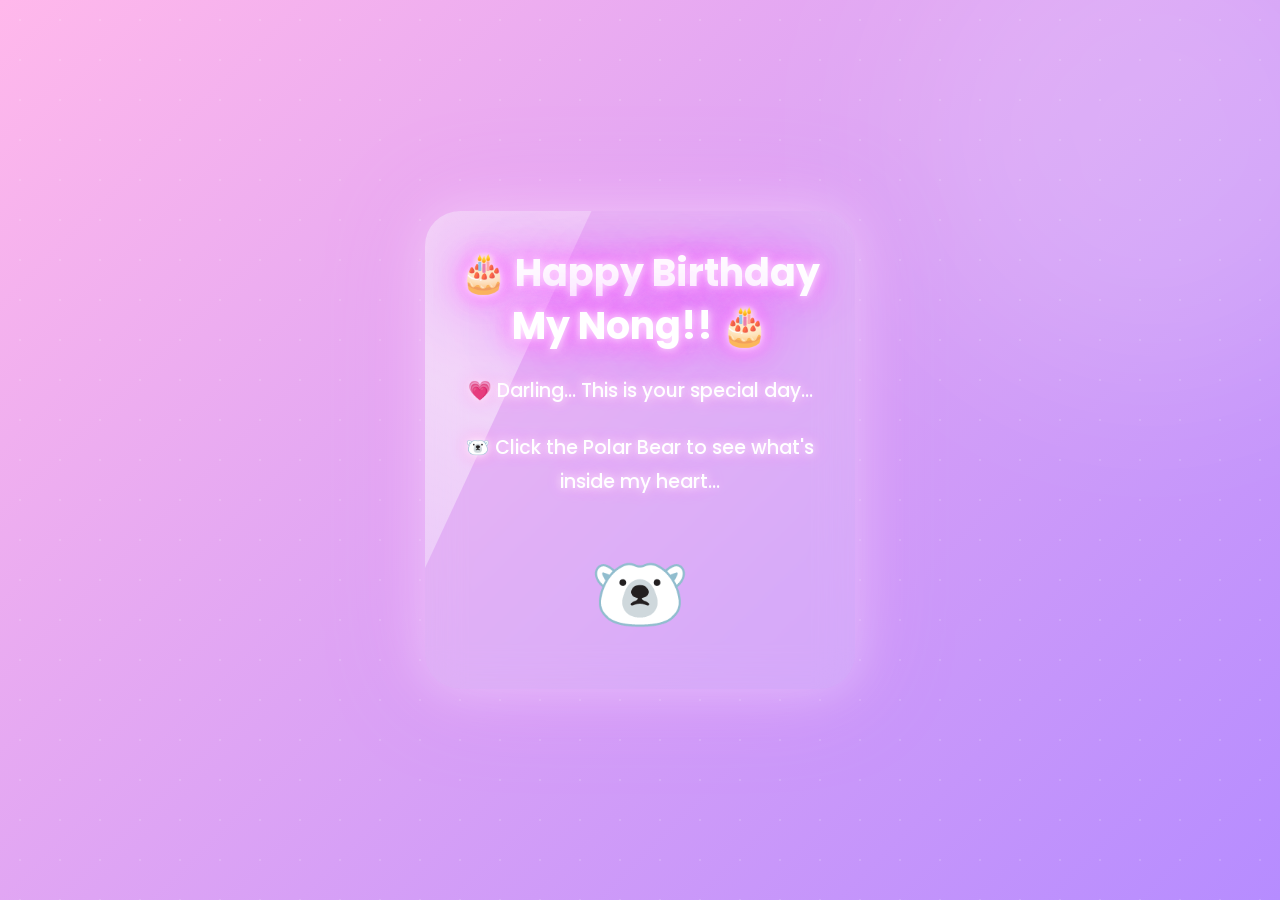
<file: index.html>
<!DOCTYPE html>
<html lang="en">
<head>
<meta charset="UTF-8">
<meta name="viewport" content="width=device-width, initial-scale=1.0">
<title>Happy Birthday My Nong ❤️</title>

<link rel="stylesheet" href="style.css">
<link href="https://fonts.googleapis.com/css2?family=Poppins:wght@300;500;700&display=swap" rel="stylesheet">
</head>

<body>

<div class="background"></div>

<div class="floating-emojis">
<span>💜</span>
<span>🩷</span>
<span>🌸</span>
<span>💕</span>
<span>✨</span>
<span>🦋</span>
<span>💖</span>
<span>🌷</span>
</div>

<div class="container">

<h1 id="title">
🎂 Happy Birthday My Nong!! 🎂
</h1>

<p id="line1">
💗 Darling... This is your special day...
</p>

<p id="line2">
🐻‍❄️ Click the Polar Bear to see what's inside my heart...
</p>

<div class="bear" onclick="goNext()">
🐻‍❄️
</div>

</div>

<script>
function goNext() {
    window.location.href = "page2.html";
}
</script>

</body>
</html>
</file>
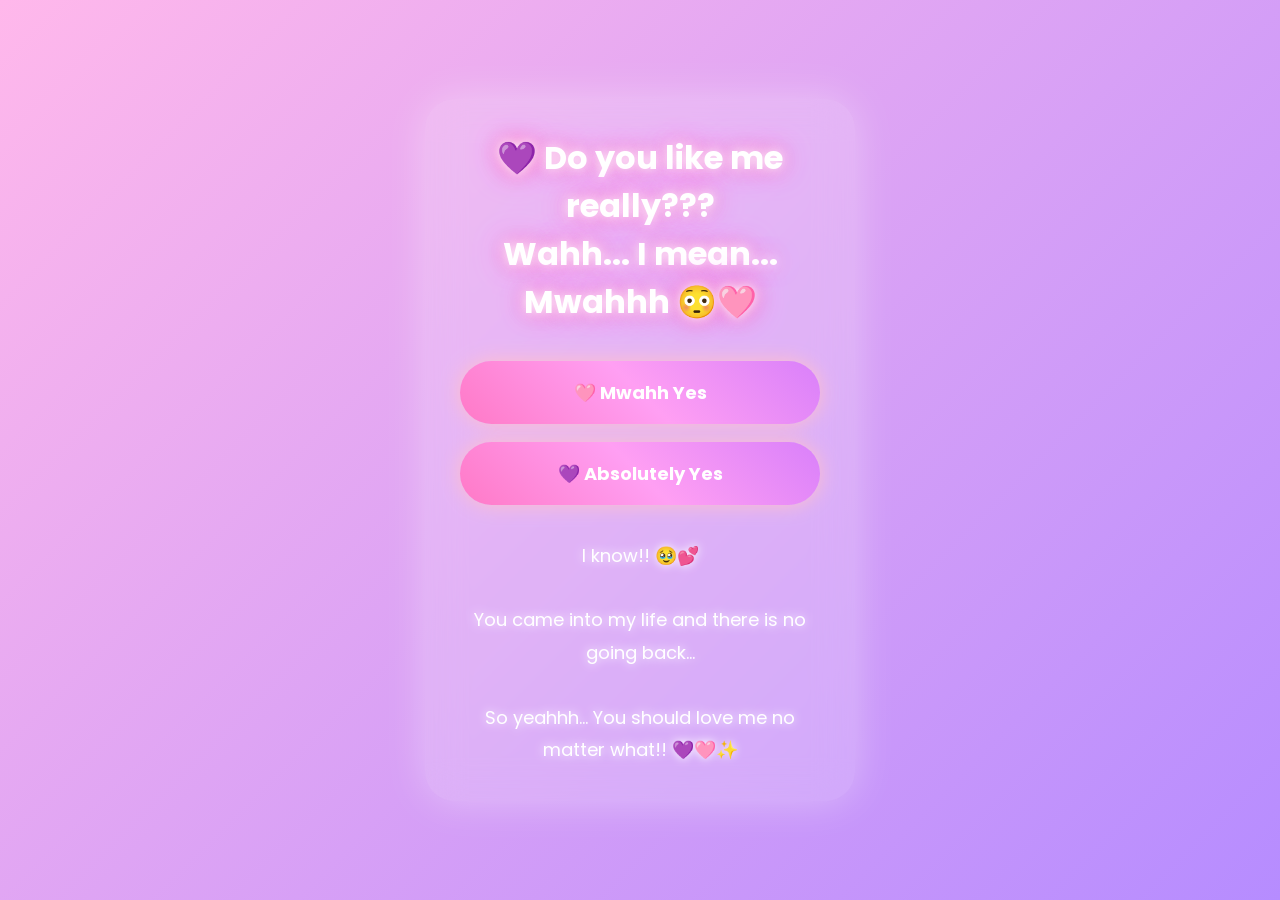
<file: page2.html>
<!DOCTYPE html>
<html lang="en">
<head>
<meta charset="UTF-8">
<meta name="viewport" content="width=device-width, initial-scale=1.0">
<title>Do You Like Me? 💜</title>

<link rel="stylesheet" href="style.css">

<style>

.page2{
height:100vh;
display:flex;
justify-content:center;
align-items:center;
padding:20px;
text-align:center;
}

.card{

width:90%;
max-width:430px;

padding:35px;

background:rgba(255,255,255,.18);

backdrop-filter:blur(18px);

border-radius:30px;

box-shadow:
0 0 40px rgba(255,255,255,.35);

animation:fadeCard 1.5s;

}

.question{

font-size:32px;

font-weight:bold;

color:white;

text-shadow:
0 0 12px white,
0 0 22px hotpink,
0 0 35px violet;

opacity:0;

animation:fadeText 2s forwards;

}

.buttons{

margin-top:35px;

display:flex;

flex-direction:column;

gap:18px;

opacity:0;

animation:popText 1.5s forwards;

animation-delay:2.5s;

}

button{

padding:18px;

font-size:18px;

border:none;

border-radius:50px;

cursor:pointer;

background:linear-gradient(45deg,#ff79c6,#ff9ff3,#d980fa);

color:white;

font-weight:bold;

box-shadow:
0 0 20px pink;

transition:.3s;

}

button:hover{

transform:scale(1.05);

box-shadow:
0 0 30px white;

}

.message{

margin-top:35px;

font-size:18px;

line-height:1.8;

color:white;

text-shadow:
0 0 10px white;

opacity:0;

animation:fadeText 2s forwards;

animation-delay:4.5s;

}

</style>

</head>

<body class="page2">

<div class="floating-emojis">

<span>💜</span>
<span>🩷</span>
<span>🌸</span>
<span>💕</span>
<span>✨</span>
<span>🦋</span>
<span>💖</span>
<span>🌷</span>

</div>

<div class="card">

<h1 class="question">
💜 Do you like me really???<br>
Wahh... I mean...<br>
Mwahhh 😳🩷
</h1>

<div class="buttons">

<button onclick="nextPage()">
🩷 Mwahh Yes
</button>

<button onclick="nextPage()">
💜 Absolutely Yes
</button>

</div>

<p class="message">
I know!! 🥹💕<br><br>
You came into my life and there is no going back...<br><br>
So yeahhh... You should love me no matter what!! 💜🩷✨
</p>

</div>

<script>
  function nextPage(){

document.body.style.transition="0.8s";

document.body.style.opacity="0";

setTimeout(function(){

window.location.href="page3.html";

},800);

}

/* Small sparkle effect when pressing buttons */

const buttons=document.querySelectorAll("button");

buttons.forEach(btn=>{

btn.addEventListener("click",()=>{

btn.style.transform="scale(.92)";

setTimeout(()=>{

btn.style.transform="scale(1.05)";

},120);

});

});

</script>

</body>
</html>
</file>
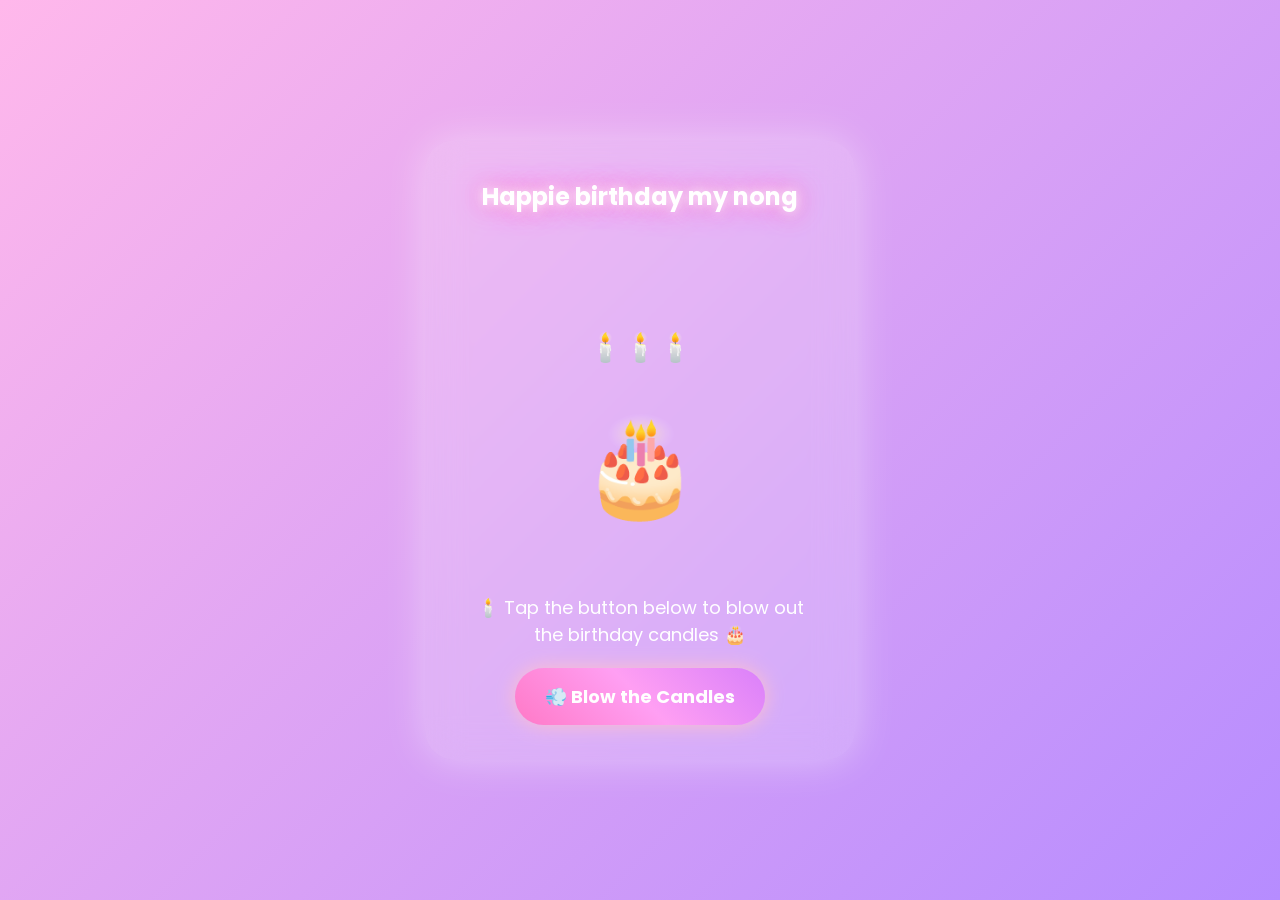
<file: page3.html>
<!DOCTYPE html>
<html lang="en">
<head>

<meta charset="UTF-8">
<meta name="viewport" content="width=device-width, initial-scale=1.0">

<title>Happy Birthday 🎂</title>

<link rel="stylesheet" href="style.css">

<style>

.page3{
height:100vh;
display:flex;
justify-content:center;
align-items:center;
text-align:center;
padding:20px;
overflow:hidden;
}

.card{
width:92%;
max-width:430px;
padding:35px;
background:rgba(255,255,255,.18);
backdrop-filter:blur(18px);
border-radius:30px;
box-shadow:0 0 40px rgba(255,255,255,.4);
position:relative;
}

#typing{
font-size:24px;
font-weight:bold;
color:white;
text-shadow:
0 0 12px white,
0 0 25px hotpink,
0 0 35px violet;
min-height:170px;
line-height:1.8;
}

.cake{
font-size:95px;
margin-top:25px;
animation:bounce 2s infinite;
transition:.6s;
}

@keyframes bounce{
0%,100%{
transform:translateY(0);
}
50%{
transform:translateY(-12px);
}
}

.candles{
font-size:28px;
margin-top:-18px;
animation:glow 1s infinite alternate;
}

@keyframes glow{
from{
text-shadow:
0 0 10px gold,
0 0 20px orange,
0 0 35px yellow;
}
to{
text-shadow:
0 0 25px gold,
0 0 40px orange,
0 0 60px yellow;
}
}

.tap{
margin-top:25px;
font-size:18px;
color:white;
opacity:0;
animation:fadeText 2s forwards;
animation-delay:7s;
}

.smoke{
font-size:28px;
opacity:0;
margin-top:-10px;
}

#blowBtn{
margin-top:20px;
padding:15px 30px;
font-size:18px;
font-weight:bold;
border:none;
border-radius:50px;
cursor:pointer;
background:linear-gradient(45deg,#ff79c6,#ff9ff3,#d980fa);
color:white;
box-shadow:0 0 20px pink;
transition:.3s;
}

#blowBtn:hover{
transform:scale(1.05);
box-shadow:0 0 30px white;
}

#blowBtn:disabled{
opacity:.8;
cursor:default;
}

</style>

</head>

<body class="page3">

<div class="floating-emojis">

<span>🎈</span>
<span>💜</span>
<span>🩷</span>
<span>🌸</span>
<span>✨</span>
<span>🎂</span>
<span>💕</span>
<span>🦋</span>

</div>

<div class="card">

<div id="typing"></div>

<div class="candles" id="flames">
🕯️🕯️🕯️
</div>

<div class="cake">
🎂
</div>

<div class="smoke" id="smoke">
💨💨💨
</div>

<p class="tap">
🕯️ Tap the button below to blow out the birthday candles 🎂
</p>

<button id="blowBtn">
💨 Blow the Candles
</button>

</div>

<script>

const message =
"Happie birthday my nong tee 🩷... This is the happiest day... You know why??? Causeeeee it's my special person's birthday 🎂🎈";

let i = 0;

function typeWriter(){
    if(i < message.length){
        document.getElementById("typing").innerHTML += message.charAt(i);
        i++;
        setTimeout(typeWriter,50);
    }
}

typeWriter();

let blown = false;

document.getElementById("blowBtn").addEventListener("click",function(e){

    e.stopPropagation();

    if(blown) return;

    blown = true;

    document.getElementById("flames").style.opacity="0";

    let smoke=document.getElementById("smoke");

    smoke.style.opacity="1";
    smoke.style.transition=".8s";
    smoke.style.transform="translateY(-35px)";

    document.querySelector(".cake").style.transform="scale(1.12)";
    document.querySelector(".cake").style.filter="drop-shadow(0 0 25px gold)";

    this.innerHTML="🎉 Candles Blown!";
    this.disabled=true;

});

document.body.addEventListener("click",function(){

    if(!blown) return;

    document.body.style.transition="1s";
    document.body.style.opacity="0";

    setTimeout(function(){
        window.location.href="page4.html";
    },900);

});

</script>

</body>
</html>
</file>
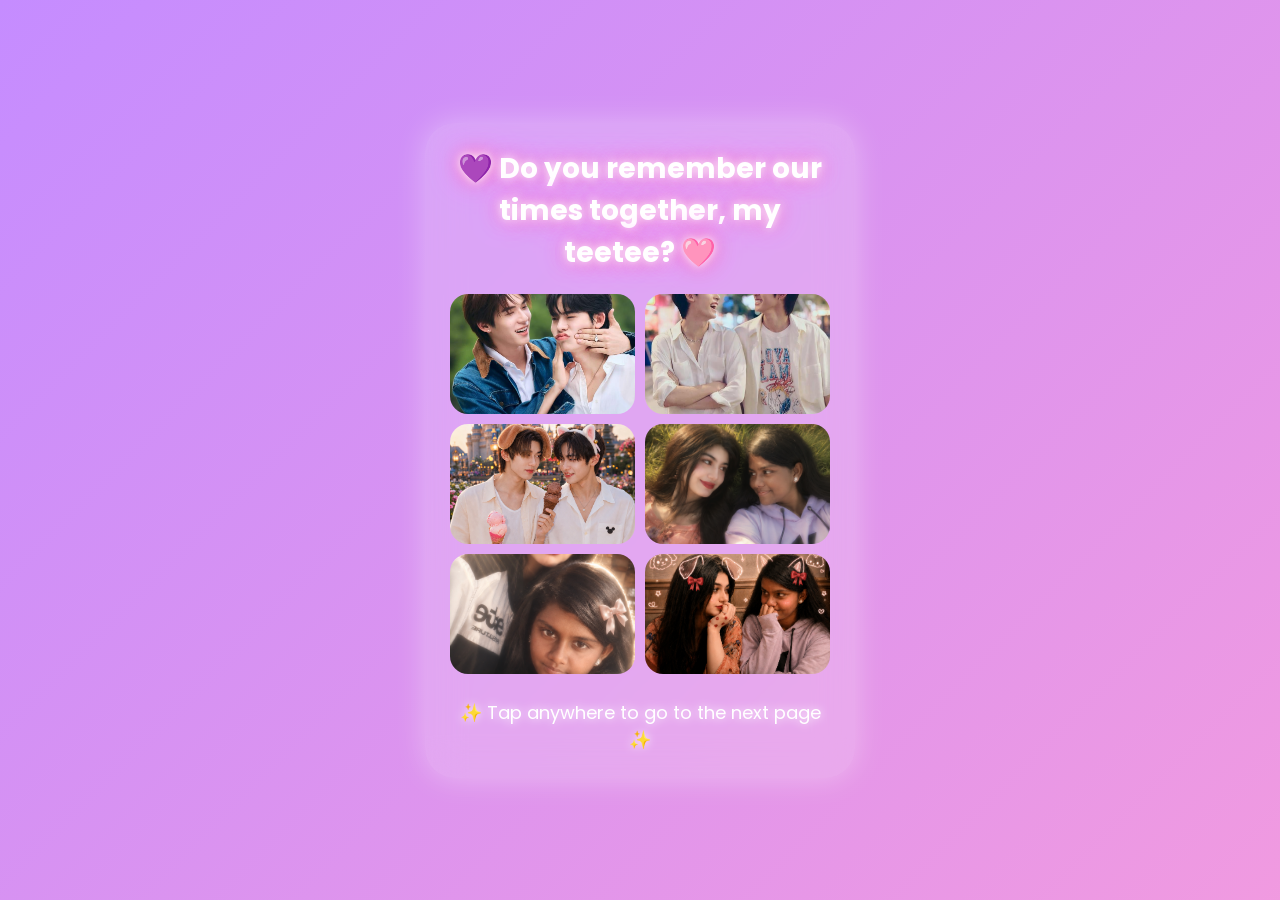
<file: Page4.html>
<!DOCTYPE html>
<html lang="en">
<head>
<meta charset="UTF-8">
<meta name="viewport" content="width=device-width, initial-scale=1.0">

<title>Our Memories 💜</title>

<link rel="stylesheet" href="style.css">

<style>

body{

margin:0;

display:flex;

justify-content:center;

align-items:center;

height:100vh;

overflow:hidden;

background:linear-gradient(-45deg,#ffb3ec,#d7a6ff,#ff9fd6,#c58cff);

background-size:400% 400%;

animation:bg 12s ease infinite;

font-family:Poppins,sans-serif;

}

@keyframes bg{

0%{background-position:0% 50%;}

50%{background-position:100% 50%;}

100%{background-position:0% 50%;}

}

.card{

width:92%;

max-width:430px;

background:rgba(255,255,255,.18);

backdrop-filter:blur(18px);

border-radius:30px;

padding:25px;

text-align:center;

box-shadow:0 0 30px rgba(255,255,255,.35);

}

h1{

color:white;

font-size:28px;

text-shadow:

0 0 10px white,

0 0 20px hotpink,

0 0 35px violet;

animation:pop 1.4s;

}

@keyframes pop{

0%{

transform:scale(.6);

opacity:0;

}

100%{

transform:scale(1);

opacity:1;

}

}

.wall{

display:grid;

grid-template-columns:1fr 1fr;

gap:10px;

margin-top:20px;

}

.photo{

height:120px;

border-radius:18px;

overflow:hidden;

opacity:0;

transform:scale(.8);

animation:appear .8s forwards;

}

.photo img{

width:100%;

height:100%;

object-fit:cover;

}

.photo:nth-child(1){animation-delay:1s;}
.photo:nth-child(2){animation-delay:2s;}
.photo:nth-child(3){animation-delay:3s;}
.photo:nth-child(4){animation-delay:4s;}
.photo:nth-child(5){animation-delay:5s;}
.photo:nth-child(6){animation-delay:6s;}

@keyframes appear{

to{

opacity:1;

transform:scale(1);

}

}

.next{

margin-top:25px;

font-size:18px;

color:white;

text-shadow:0 0 10px white;

opacity:0;

animation:fadeIn 2s forwards;

animation-delay:7s;

}

@keyframes fadeIn{

to{

opacity:1;

}

}

</style>

</head>

<body>

<div class="card">

<h1>
💜 Do you remember our times together, my teetee? 🩷
</h1>

<div class="wall">

<div class="photo"><img src="photo1.jpg"></div>

<div class="photo"><img src="photo2.jpg"></div>

<div class="photo"><img src="photo3.png"></div>

<div class="photo"><img src="photo4.png"></div>

<div class="photo"><img src="photo5.png"></div>

<div class="photo"><img src="photo6.png"></div>

</div>

<p class="next">

✨ Tap anywhere to go to the next page ✨

</p>

<script>
  let tapped = false;

document.body.addEventListener("click", function () {

    if (tapped) return;

    tapped = true;

    document.body.style.transition = "opacity 1s ease";
    document.body.style.opacity = "0";

    setTimeout(function () {
        window.location.href = "page5.html";
    }, 1000);

});
  </script>

</body>
</html>
</file>
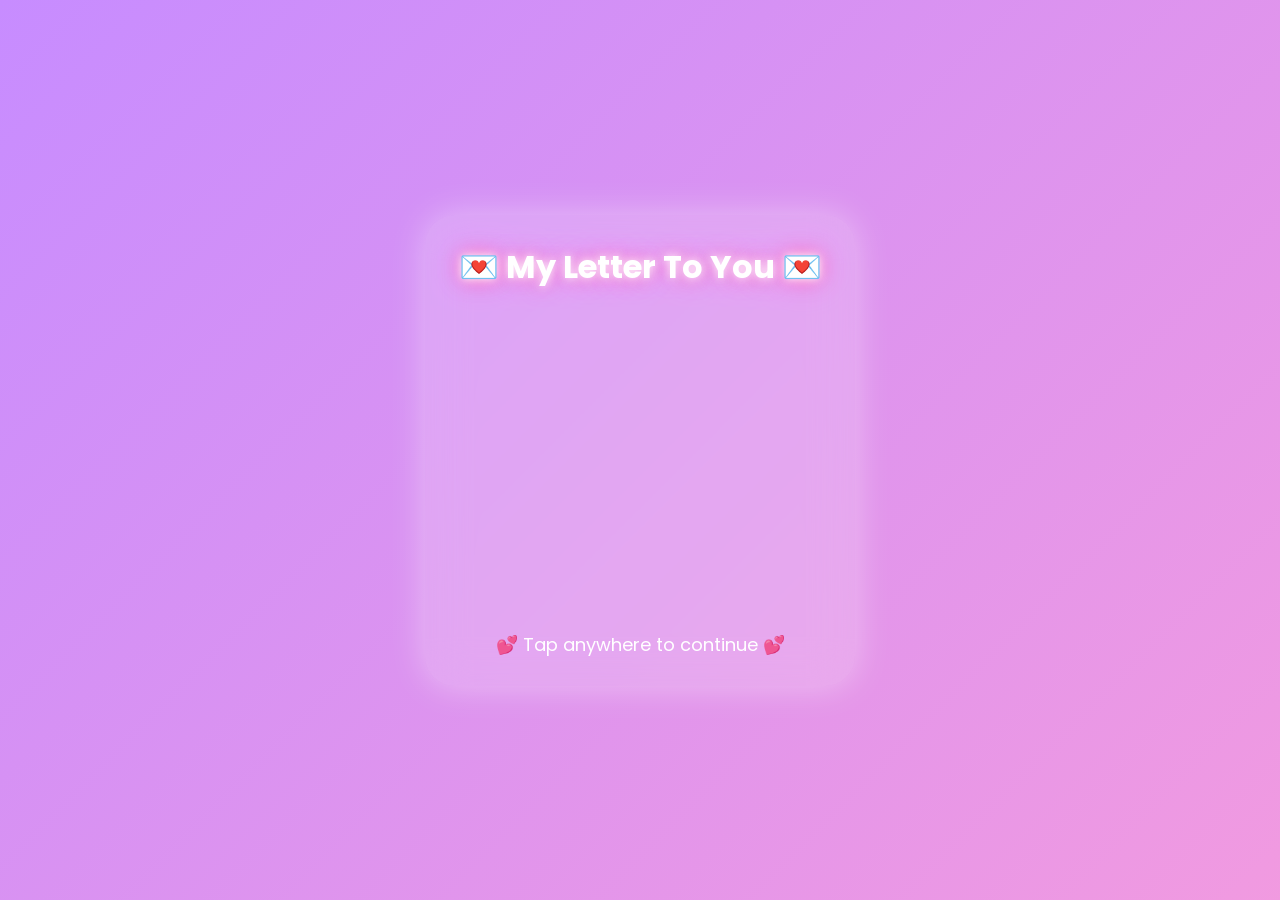
<file: Page5.html>
<!DOCTYPE html>
<html lang="en">

<head>

<meta charset="UTF-8">

<meta name="viewport" content="width=device-width, initial-scale=1.0">

<title>My Letter 💜</title>

<link rel="stylesheet" href="style.css">

<style>

body{

margin:0;

display:flex;

justify-content:center;

align-items:center;

height:100vh;

background:linear-gradient(-45deg,#ffb5e8,#d7a6ff,#ff9fd6,#c78cff);

background-size:400% 400%;

animation:bgMove 15s ease infinite;

font-family:Poppins,sans-serif;

overflow:hidden;

}

@keyframes bgMove{

0%{background-position:0% 50%;}

50%{background-position:100% 50%;}

100%{background-position:0% 50%;}

}

.card{

width:90%;

max-width:430px;

padding:28px;

border-radius:30px;

background:rgba(255,255,255,.18);

backdrop-filter:blur(20px);

box-shadow:0 0 35px rgba(255,255,255,.4);

}

.title{

text-align:center;

font-size:32px;

color:white;

font-weight:bold;

text-shadow:

0 0 10px white,

0 0 20px hotpink,

0 0 35px violet;

margin-bottom:20px;

}

#letter{

color:white;

font-size:18px;

line-height:1.8;

text-shadow:0 0 8px white;

min-height:300px;

white-space:pre-wrap;

}

.tap{

margin-top:20px;

text-align:center;

font-size:18px;

color:white;

opacity:0;

animation:fadeIn 2s forwards;

animation-delay:24s;

}

@keyframes fadeIn{

to{

opacity:1;

}

}

</style>

</head>

<body>

<div class="floating-emojis">

<span>💜</span>

<span>🩷</span>

<span>🌸</span>

<span>💕</span>

<span>✨</span>

<span>🦋</span>

<span>💖</span>

<span>🌷</span>

</div>

<div class="card">

<div class="title">

💌 My Letter To You 💌

</div>

<div id="letter"></div>

<p class="tap">

💕 Tap anywhere to continue 💕

</p>

</div>

<script>

const message = `Happiest birthday my special girl!! 💜

I loveee you so much naa... and I wish you all the happiness in your life!!

Stay happy forever...

I promise I'll come there to take you with me...

So adjust for now my baby!!

Be strong...

If something happens... come to me naa...

Please don't leave me...

I'm scared of losing you...

You are the most wonderful thing that happened to me this year...

I'm so lucky to have you... 💕

`; 
  message += `

And about our relationship!!! 🤭🤗

Don't ask me!!

We are soulmates... 💜

You're mine!!

You're nothing less than my future husband and more than any friend I could ever ask for.

You are so special to me, my dear. 💕

I wanted to celebrate our month anniversary...

But I forgot the date... hehe 🤭

So let's take June 8 as our anniversary because we went on a dare together...

Remember...? 🥹

I was blushing so much that day...

Being with you gives me all the happiness I could ever ask for.

So please stay happy with me. 💗

I know I'm only the bare minimum sometimes...

But I still want to see a little smile on your beautiful lips.

Take care of yourself...

Soon...

I'll come there to take you home.

I promise. 🫂

So once again...

🎂 Happie Birthday My Nong Teetee!! 🎂

I love you soooo much!! 💜🩷✨`;

let index = 0;

function typeLetter(){

if(index < message.length){

document.getElementById("letter").innerHTML += message.charAt(index);

index++;

setTimeout(typeLetter,35);

}

}

typeLetter();

let clicked = false;

document.body.addEventListener("click",function(){

if(clicked) return;

clicked = true;

document.body.style.transition="1s";

document.body.style.opacity="0";

setTimeout(function(){

window.location.href="page6.html";

},1000);

});

</script>

</body>

</html>
</file>
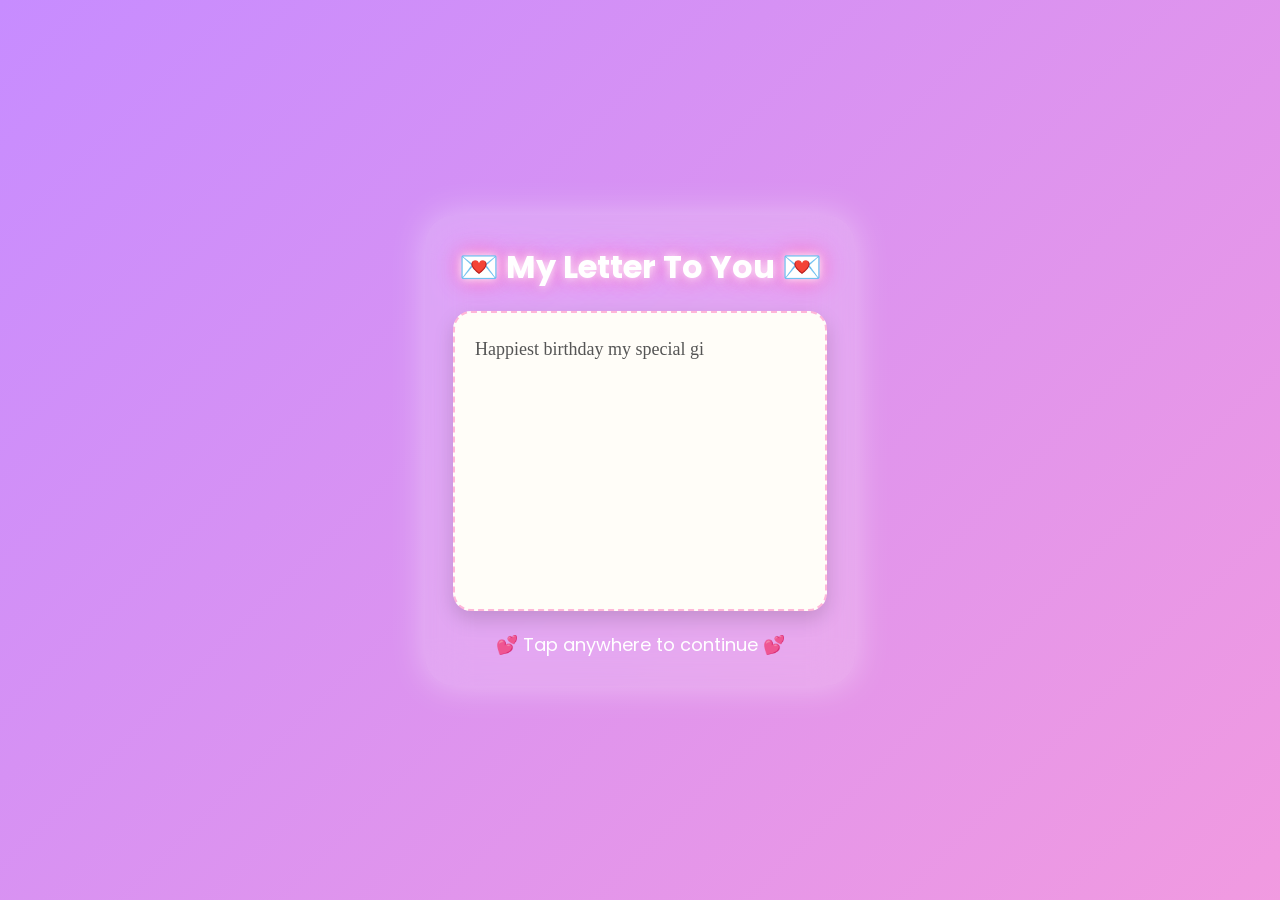
<file: page5.html>
<!DOCTYPE html>
<html lang="en">

<head>

<meta charset="UTF-8">

<meta name="viewport" content="width=device-width, initial-scale=1.0">

<title>My Letter 💜</title>

<link rel="stylesheet" href="style.css">

<style>

body{
margin:0;
display:flex;
justify-content:center;
align-items:center;
height:100vh;
background:linear-gradient(-45deg,#ffb5e8,#d7a6ff,#ff9fd6,#c78cff);
background-size:400% 400%;
animation:bgMove 15s ease infinite;
font-family:Poppins,sans-serif;
overflow:hidden;
}

@keyframes bgMove{
0%{background-position:0% 50%;}
50%{background-position:100% 50%;}
100%{background-position:0% 50%;}
}

.card{
width:90%;
max-width:430px;
padding:28px;
border-radius:30px;
background:rgba(255,255,255,.18);
backdrop-filter:blur(20px);
box-shadow:0 0 35px rgba(255,255,255,.4);
}

.title{
text-align:center;
font-size:32px;
color:white;
font-weight:bold;
text-shadow:
0 0 10px white,
0 0 20px hotpink,
0 0 35px violet;
margin-bottom:20px;
}

/* Cute paper note */
#letter{
background:#fffdf8;
color:#555;
padding:20px;
border-radius:18px;
border:2px dashed #ffb6d9;
box-shadow:0 8px 20px rgba(0,0,0,.15);
font-size:18px;
line-height:1.8;
min-height:300px;
max-height:350px;
overflow-y:auto;
white-space:pre-wrap;
font-family:"Comic Sans MS",cursive;
}

.tap{
margin-top:20px;
text-align:center;
font-size:18px;
color:white;
opacity:0;
animation:fadeIn 2s forwards;
animation-delay:24s;
}

@keyframes fadeIn{
to{
opacity:1;
}
}

</style>

</head>

<body>

<div class="floating-emojis">
<span>💜</span>
<span>🩷</span>
<span>🌸</span>
<span>💕</span>
<span>✨</span>
<span>🦋</span>
<span>💖</span>
<span>🌷</span>
</div>

<div class="card">

<div class="title">
💌 My Letter To You 💌
</div>

<div id="letter"></div>

<p class="tap">
💕 Tap anywhere to continue 💕
</p>

</div>

<script>

let message = `Happiest birthday my special girl!! 💜

I loveee you so much naa... and I wish you all the happiness in your life!!

Stay happy forever...

I promise I'll come there to take you with me...

So adjust for now my baby!!

Be strong...

If something happens... come to me naa...

Please don't leave me...

I'm scared of losing you...

You are the most wonderful thing that happened to me this year...

I'm so lucky to have you... 💕

`;

message += `

And about our relationship!!! 🤭🤗

Don't ask me!!

We are soulmates... 💜

You're mine!!

You're nothing less than my future husband and more than any friend I could ever ask for.

You are so special to me, my dear. 💕

I wanted to celebrate our month anniversary...

But I forgot the date... hehe 🤭

So let's take June 8 as our anniversary because we went on a dare together...

Remember...? 🥹

I was blushing so much that day...

Being with you gives me all the happiness I could ever ask for.

So please stay happy with me. 💗

I know I'm only the bare minimum sometimes...

But I still want to see a little smile on your beautiful lips.

Take care of yourself...

Soon...

I'll come there to take you home.

I promise. 🫂

So once again...

🎂 Happie Birthday My Nong Teetee!! 🎂

I love you soooo much!! 💜🩷✨`;

let index = 0;

function typeLetter(){
if(index < message.length){
document.getElementById("letter").innerHTML += message.charAt(index);
index++;
setTimeout(typeLetter,35);
}
}

typeLetter();

let clicked = false;

document.body.addEventListener("click",function(){
if(clicked) return;
clicked = true;
document.body.style.transition="1s";
document.body.style.opacity="0";
setTimeout(function(){
window.location.href="page6.html";
},1000);
});

</script>

</body>

</html>
</file>
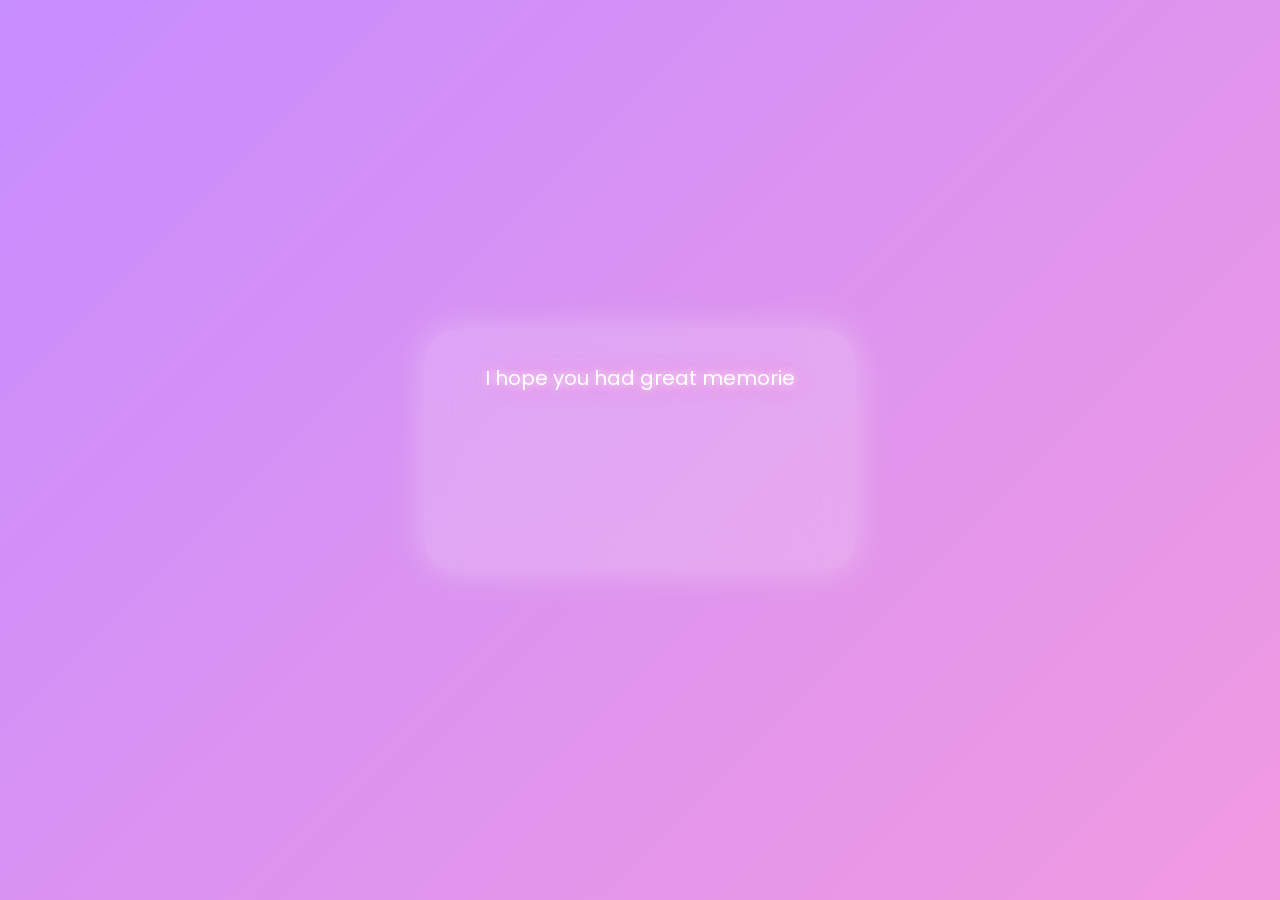
<file: Page6.html>
<!DOCTYPE html>
<html lang="en">

<head>

<meta charset="UTF-8">

<meta name="viewport" content="width=device-width, initial-scale=1.0">

<title>Last Surprise 🎁</title>

<link rel="stylesheet" href="style.css">

<style>

body{

margin:0;

display:flex;

justify-content:center;

align-items:center;

height:100vh;

overflow:hidden;

background:linear-gradient(-45deg,#ffb5e8,#d7a6ff,#ff9fd6,#c78cff);

background-size:400% 400%;

animation:bgMove 15s ease infinite;

font-family:Poppins,sans-serif;

}

@keyframes bgMove{

0%{background-position:0% 50%;}

50%{background-position:100% 50%;}

100%{background-position:0% 50%;}

}

.card{

width:90%;

max-width:430px;

padding:30px;

background:rgba(255,255,255,.18);

backdrop-filter:blur(20px);

border-radius:30px;

box-shadow:0 0 35px rgba(255,255,255,.35);

text-align:center;

}

#text{

color:white;

font-size:20px;

line-height:1.8;

text-shadow:

0 0 10px white,

0 0 20px hotpink;

min-height:180px;

white-space:pre-wrap;

}

.gift{

font-size:100px;

margin-top:20px;

cursor:pointer;

display:none;

animation:bounce 2s infinite;

}

@keyframes bounce{

0%,100%{

transform:translateY(0);

}

50%{

transform:translateY(-12px);

}

}

#photo{

display:none;

margin-top:20px;

width:220px;

height:220px;

object-fit:cover;

border-radius:25px;

box-shadow:0 0 25px white;

}

#lastMessage{

margin-top:20px;

color:white;

font-size:18px;

line-height:1.8;

display:none;

text-shadow:0 0 10px white;

}

.tap{

margin-top:20px;

color:white;

display:none;

font-size:18px;

}

</style>

</head>

<body>

<div class="floating-emojis">

<span>💜</span>

<span>🩷</span>

<span>🌸</span>

<span>✨</span>

<span>🎁</span>

<span>💕</span>

<span>🦋</span>

<span>💖</span>

</div>

<div class="card">

<div id="text"></div>

<div class="gift" id="gift">

🎁

</div>

<img src="Meme.jpg" id="photo">

<div id="lastMessage">

Yeah... that's me... 🥹💜

I'll always be there for you forever, my baby!!

Have the happiest birthday!!

Me loveee you sooo much!! 🩷✨

</div>

<div class="tap" id="tapText">

💜 Tap anywhere for the last gift 💜

</div>

<script>

const intro =
"I hope you had great memories with this special gift... 💜\n\nSo we finally came to the end...\n\nYou know I gave you a gift that lasts forever... 🥹\n\nDouble tap the gift box below to reveal it...";

let i = 0;
  function typeIntro(){

if(i < intro.length){

document.getElementById("text").innerHTML += intro.charAt(i);

i++;

setTimeout(typeIntro,40);

}else{

document.getElementById("gift").style.display="block";

}

}

typeIntro();

let opened=false;

document.getElementById("gift").addEventListener("dblclick",function(){

if(opened) return;

opened=true;

this.innerHTML="🎁✨";

this.style.transform="scale(1.1)";

document.getElementById("photo").style.display="block";

const finalText =
"Yeah... that's me... 🥹💜\n\nI'll always be there for you forever, my baby!!\n\nHave a wonderful birthday!!\n\nMe loveee you sooo much!! 🩷✨";

let j=0;

document.getElementById("lastMessage").style.display="block";

function typeFinal(){

if(j<finalText.length){

document.getElementById("lastMessage").innerHTML += finalText.charAt(j);

j++;

setTimeout(typeFinal,35);

}else{

document.getElementById("tapText").style.display="block";

}

}

typeFinal();

});

document.body.addEventListener("click",function(e){

if(!opened) return;

if(e.target.id==="gift") return;

document.body.style.transition="opacity 1s ease";

document.body.style.opacity="0";

setTimeout(function(){

window.location.href="page7.html";

},1000);

});

</script>

</body>

</html>
</file>
<file: style.css>
/* ===========================
   DREAMY BIRTHDAY THEME
   PART 1
=========================== */

@import url('https://fonts.googleapis.com/css2?family=Poppins:wght@300;400;600;700&display=swap');

*{
margin:0;
padding:0;
box-sizing:border-box;
font-family:'Poppins',sans-serif;
}

html,body{
width:100%;
height:100%;
overflow:hidden;
}

body{

display:flex;
justify-content:center;
align-items:center;

background:
linear-gradient(-45deg,
#ff8ed8,
#ffc3f4,
#d7a6ff,
#b68cff,
#ffb8eb);

background-size:400% 400%;

animation:
dreamBackground 18s ease infinite;

position:relative;

}

/* Dreamy moving background */

@keyframes dreamBackground{

0%{
background-position:0% 50%;
}

50%{
background-position:100% 50%;
}

100%{
background-position:0% 50%;
}

}

/* Glass Card */

.container{

width:90%;
max-width:430px;

padding:35px;

border-radius:35px;

background:rgba(255,255,255,.15);

backdrop-filter:blur(18px);

box-shadow:

0 0 50px rgba(255,255,255,.35),

0 0 100px rgba(255,150,255,.25);

text-align:center;

z-index:5;

animation:fadeCard 2s;

}

/* Card Fade */

@keyframes fadeCard{

from{

opacity:0;

transform:

translateY(40px)
scale(.95);

}

to{

opacity:1;

transform:

translateY(0)
scale(1);

}

}

/* Title */

#title{

font-size:38px;

font-weight:700;

color:white;

line-height:1.4;

text-shadow:

0 0 10px white,

0 0 20px #ff66ff,

0 0 40px #ff66ff,

0 0 80px #c566ff;

opacity:0;

animation:

fadeTitle 2s forwards;

animation-delay:.8s;

}

/* Fade */

@keyframes fadeTitle{

to{

opacity:1;

}

}

/* Paragraph */

#line1,
#line2{

margin-top:22px;

font-size:19px;

font-weight:500;

color:white;

line-height:1.8;

text-shadow:

0 0 10px white,

0 0 18px #ff8ee8;

opacity:0;

}

/* Fade animations */

#line1{

animation:

fadeText 2s forwards;

animation-delay:2.2s;

}

#line2{

animation:

popText 1.5s forwards;

animation-delay:4.4s;

}

@keyframes fadeText{

to{

opacity:1;

}

}

@keyframes popText{

0%{

opacity:0;

transform:scale(.5);

}

70%{

transform:scale(1.15);

}

100%{

opacity:1;

transform:scale(1);

}

}

/* Polar Bear */

.bear{

font-size:80px;

margin-top:35px;

cursor:pointer;

transition:.4s;

opacity:0;

animation:

bearAppear 1.5s forwards;

animation-delay:6s;

}

@keyframes bearAppear{

from{

opacity:0;

transform:translateY(40px);

}

to{

opacity:1;

transform:translateY(0);

}

}

.bear:hover{

transform:scale(1.15);

}

.bear:active{

transform:scale(.9);

}
/* ==========================================
   PART 2 - FLOATING DREAM EFFECTS
========================================== */

/* Floating emoji layer */

.floating-emojis{

position:fixed;

top:0;
left:0;

width:100%;
height:100%;

pointer-events:none;

overflow:hidden;

z-index:0;

}

.floating-emojis span{

position:absolute;

bottom:-100px;

animation:floatUp linear infinite;

opacity:.85;

filter:drop-shadow(0 0 15px white);

}

/* Random positions */

.floating-emojis span:nth-child(1){

left:5%;
font-size:28px;
animation-duration:12s;
animation-delay:0s;

}

.floating-emojis span:nth-child(2){

left:18%;
font-size:34px;
animation-duration:16s;
animation-delay:3s;

}

.floating-emojis span:nth-child(3){

left:33%;
font-size:30px;
animation-duration:14s;
animation-delay:1s;

}

.floating-emojis span:nth-child(4){

left:48%;
font-size:36px;
animation-duration:18s;
animation-delay:5s;

}

.floating-emojis span:nth-child(5){

left:62%;
font-size:24px;
animation-duration:11s;
animation-delay:2s;

}

.floating-emojis span:nth-child(6){

left:75%;
font-size:32px;
animation-duration:17s;
animation-delay:4s;

}

.floating-emojis span:nth-child(7){

left:88%;
font-size:30px;
animation-duration:15s;
animation-delay:6s;

}

.floating-emojis span:nth-child(8){

left:95%;
font-size:34px;
animation-duration:19s;
animation-delay:8s;

}

/* Floating Animation */

@keyframes floatUp{

0%{

transform:
translateY(0)
rotate(0deg)
scale(.8);

opacity:0;

}

20%{

opacity:1;

}

100%{

transform:
translateY(-120vh)
rotate(360deg)
scale(1.3);

opacity:0;

}

}

/* Sparkle layer */

.background::before{

content:"";

position:absolute;

inset:0;

background-image:

radial-gradient(white 1px, transparent 1px);

background-size:40px 40px;

opacity:.15;

animation:sparkleMove 25s linear infinite;

}

@keyframes sparkleMove{

0%{

transform:translateY(0);

}

100%{

transform:translateY(-150px);

}

}

/* Soft glowing circles */

.background::after{

content:"";

position:absolute;

width:500px;

height:500px;

border-radius:50%;

background:

rgba(255,255,255,.15);

filter:blur(90px);

top:-120px;

right:-120px;

animation:glowMove 10s ease-in-out infinite alternate;

}

@keyframes glowMove{

from{

transform:translateX(0);

}

to{

transform:translateX(-80px)
translateY(50px);

}

  }
/* ==========================================
   PART 3 - EXTRA DREAMY EFFECTS
========================================== */

/* Floating animation for polar bear */
.bear{
    animation:
        bearAppear 1.5s forwards,
        bearFloat 3s ease-in-out infinite;
    animation-delay:6s,7.5s;
}

@keyframes bearFloat{
    0%,100%{
        transform:translateY(0);
    }
    50%{
        transform:translateY(-12px);
    }
}

/* Click glow */

.bear:hover{
    filter:
    drop-shadow(0 0 20px white)
    drop-shadow(0 0 30px pink);

    transform:scale(1.15);
}

/* Glass shine */

.container::before{

content:"";

position:absolute;

top:-120%;

left:-40%;

width:60%;

height:300%;

background:

linear-gradient(

transparent,

rgba(255,255,255,.45),

transparent

);

transform:rotate(25deg);

animation:shine 7s infinite;

pointer-events:none;

}

.container{

position:relative;

overflow:hidden;

}

@keyframes shine{

0%{

left:-60%;

}

100%{

left:160%;

}

}

/* Fade transition */

.fade-out{

animation:fadeOut .8s forwards;

}

@keyframes fadeOut{

to{

opacity:0;

transform:scale(.95);

}

}

/* Mobile */

@media(max-width:500px){

.container{

width:92%;

padding:28px;

}

#title{

font-size:30px;

}

#line1,
#line2{

font-size:17px;

}

.bear{

font-size:70px;

}

}

/* Prevent selection */

body{

-webkit-user-select:none;
user-select:none;

}

/* Smooth */

html{

scroll-behavior:smooth;

  }
</file>
